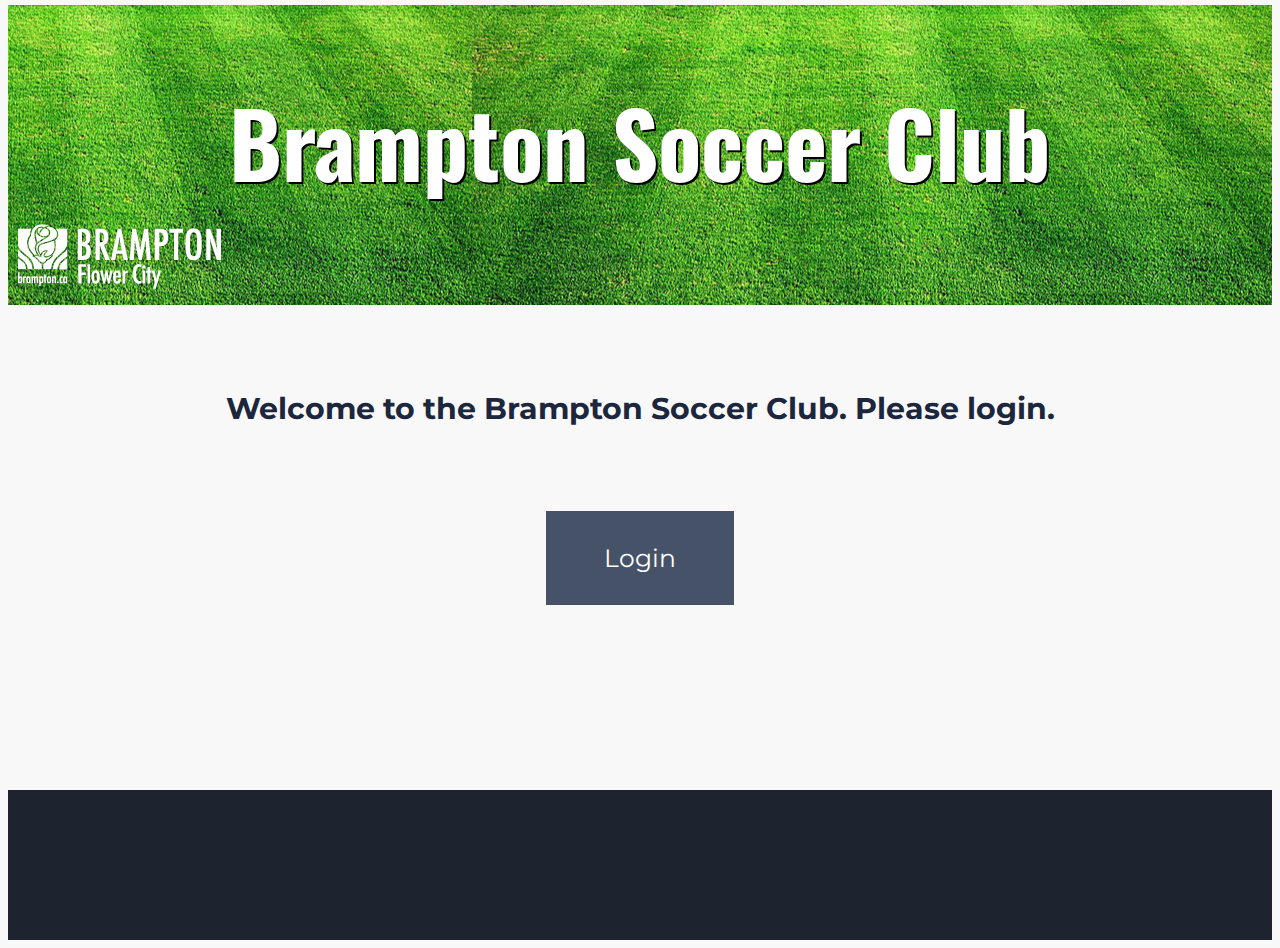
<file: index.html>
<!DOCTYPE html>
<html>
<head>
    <title>Brampton Soccer Club</title>

    <link rel="stylesheet" media="screen and (min-width: 0px)" href="index_mobile.css">
    <link rel="stylesheet" media="screen and (min-width: 700px)" href="index.css">

  <meta charset="utf-8">
  <meta name="viewport" content="width=device-width, initial scale=1.0">


  <link href="https://fonts.googleapis.com/css?family=Montserrat|Oswald" rel="stylesheet">


</head>

<body>
    <div id="container">
        <h1>Brampton Soccer Club</h1>
        <img id="logo" src="logo.png">
       <!-- <img id="logo1" src="logo1.png">-->
    </div>
    <div class="container1">
        <h3>Welcome to the Brampton Soccer Club. Please login.</h3>
        <center>
          <a href="login.html" class="button">Login</a>
        </center>
    </div>
    <div id="container2">

    </div>

</body>
</html>
</file>
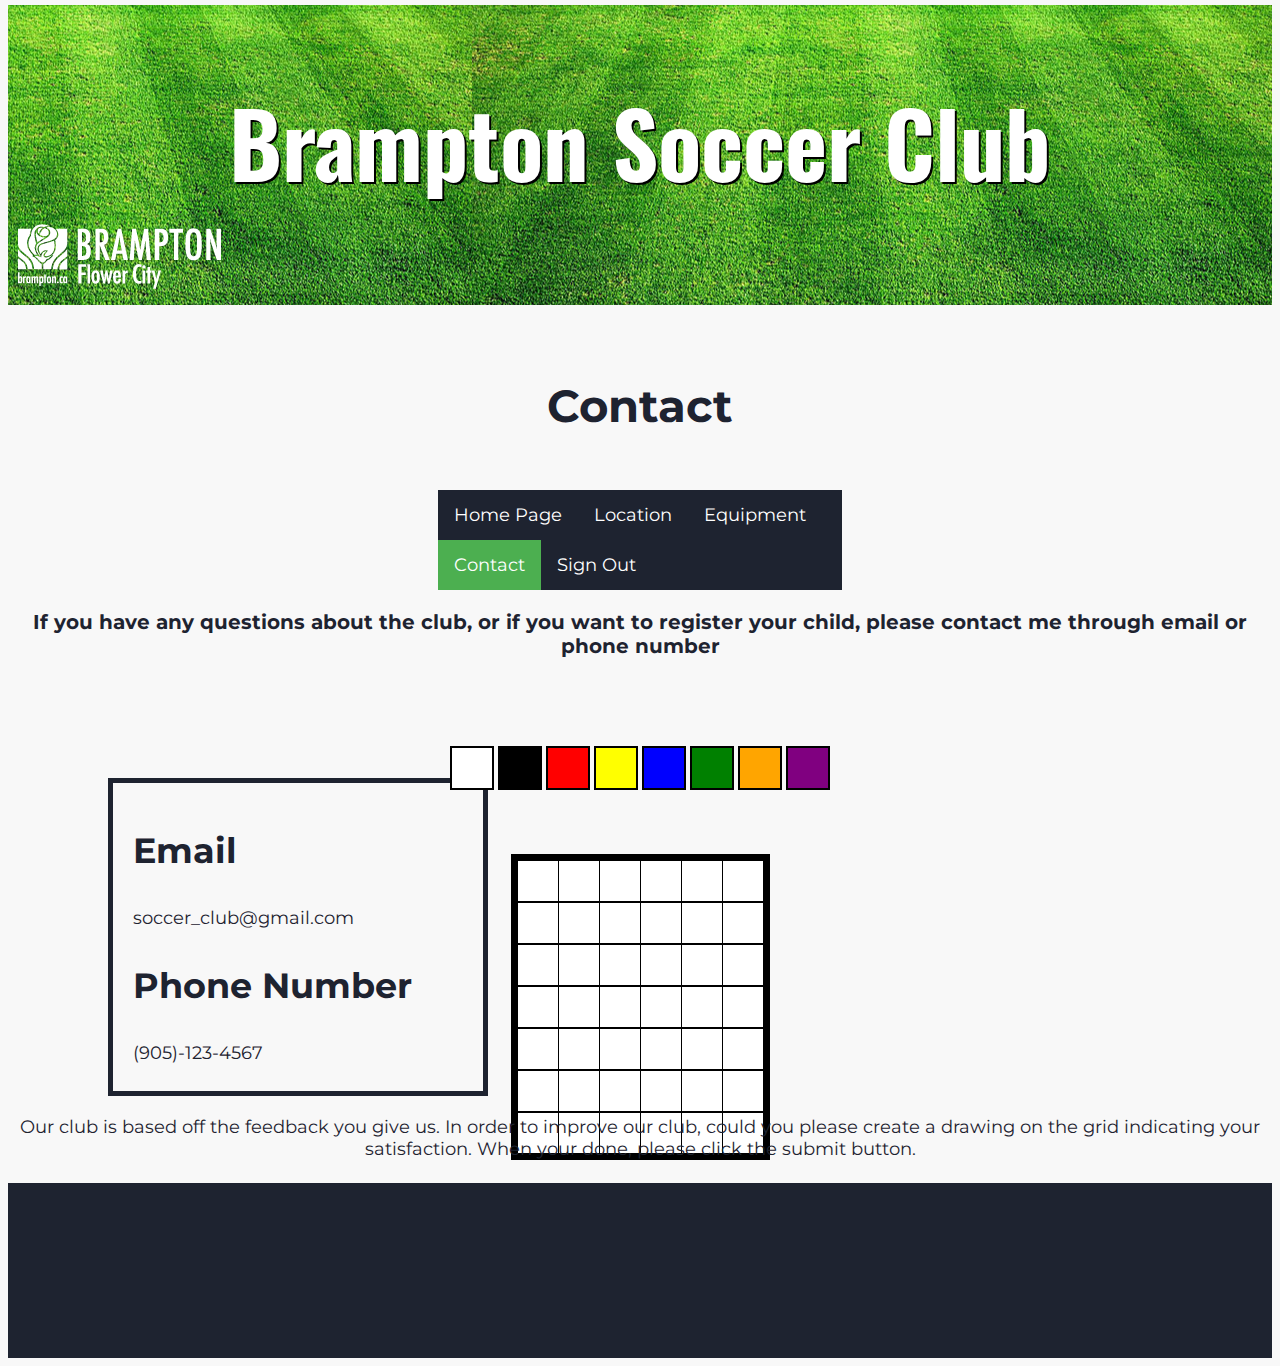
<file: contact.html>
<!DOCTYPE html>
<html>
<head>

  <title>Equipment</title>

  <link rel="stylesheet" media="screen and (min-width: 0px)" href="contact_mobile.css">
  <link rel="stylesheet" media="screen and (min-width: 700px)" href="contact.css">

  <meta charset="utf-8">
  <meta name="viewport" content="width=device-width, initial scale=1.0">


  <link href="https://fonts.googleapis.com/css?family=Montserrat|Oswald" rel="stylesheet">

  <script>
    var penColour = 'black';

    function setPencolour(pen)
    {
      penColour = pen;
    }

    function setPixelColour(pixel)
    {
      pixel.style.backgroundColor = penColour;
    }
    </script>


</head>
<body>

  <div id="container">
      <h1>Brampton Soccer Club</h1>
      <img id="logo" src="logo.png">
     <!-- <img id="logo1" src="logo1.png">-->
  </div>
  <div class="container1">
      <center>
        <h2>Contact</h2>
        <ul>
          <li><a id="subtitles" href="welcome.html">Home Page</a></li>
          <li><a id="subtitles" href="location.html">Location</a></li>
          <li><a id="subtitles" href="gear.html">Equipment</a></li>
          <li><a id="subtitles" class="active" href="contact.html">Contact</a></li>
          <li><a id="subtitles" href="login.html">Sign Out</a></li>
        </ul>

        <h3 class="questions">If you have any questions about the club, or if you want to register your child, please contact me through email or phone number</h3>
      </center>

      <div id="box">
        <h3 class="move">Email</h3>
        <p class="move">soccer_club@gmail.com</p>
        <h3 class="move">Phone Number</h3>
        <p class="move">(905)-123-4567</p>
      </div>
      <center>

        <div id="palette">
  <div class="pen" style="background-color:white;" onclick="setPencolour('white')"></div>
  <div class="pen" style="background-color:black;" onclick="setPencolour('black')"></div>
  <div class="pen" style="background-color:red;" onclick="setPencolour('red')"></div>
  <div class="pen" style="background-color:yellow;" onclick="setPencolour('yellow')"></div>
  <div class="pen" style="background-color:blue;" onclick="setPencolour('blue')"></div>
  <div class="pen" style="background-color:green;" onclick="setPencolour('green')"></div>
  <div class="pen" style="background-color:orange;" onclick="setPencolour('orange')"></div>
  <div class="pen" style="background-color:purple;" onclick="setPencolour('purple')"></div>

</div>

<div id="art">
<div class="row">
  <div class="pixel" onclick="setPixelColour(this)"></div>
  <div class="pixel" onclick="setPixelColour(this)"></div>
  <div class="pixel" onclick="setPixelColour(this)"></div>
  <div class="pixel" onclick="setPixelColour(this)"></div>
  <div class="pixel" onclick="setPixelColour(this)"></div>
  <div class="pixel" onclick="setPixelColour(this)"></div>
</div>
  <div class="row">
  <div class="pixel" onclick="setPixelColour(this)"></div>
  <div class="pixel" onclick="setPixelColour(this)"></div>
  <div class="pixel" onclick="setPixelColour(this)"></div>
  <div class="pixel" onclick="setPixelColour(this)"></div>
  <div class="pixel" onclick="setPixelColour(this)"></div>
  <div class="pixel" onclick="setPixelColour(this)"></div>
</div>
  <div class="row">
  <div class="pixel" onclick="setPixelColour(this)"></div>
  <div class="pixel" onclick="setPixelColour(this)"></div>
  <div class="pixel" onclick="setPixelColour(this)"></div>
  <div class="pixel" onclick="setPixelColour(this)"></div>
  <div class="pixel" onclick="setPixelColour(this)"></div>
  <div class="pixel" onclick="setPixelColour(this)"></div>
</div>
  <div class="row">
  <div class="pixel" onclick="setPixelColour(this)"></div>
  <div class="pixel" onclick="setPixelColour(this)"></div>
  <div class="pixel" onclick="setPixelColour(this)"></div>
  <div class="pixel" onclick="setPixelColour(this)"></div>
  <div class="pixel" onclick="setPixelColour(this)"></div>
  <div class="pixel" onclick="setPixelColour(this)"></div>
</div>
  <div class="row">
  <div class="pixel" onclick="setPixelColour(this)"></div>
  <div class="pixel" onclick="setPixelColour(this)"></div>
  <div class="pixel" onclick="setPixelColour(this)"></div>
  <div class="pixel" onclick="setPixelColour(this)"></div>
  <div class="pixel" onclick="setPixelColour(this)"></div>
  <div class="pixel" onclick="setPixelColour(this)"></div>
</div>
  <div class="row">
  <div class="pixel" onclick="setPixelColour(this)"></div>
  <div class="pixel" onclick="setPixelColour(this)"></div>
  <div class="pixel" onclick="setPixelColour(this)"></div>
  <div class="pixel" onclick="setPixelColour(this)"></div>
  <div class="pixel" onclick="setPixelColour(this)"></div>
  <div class="pixel" onclick="setPixelColour(this)"></div>
</div>
  <div class="row">
  <div class="pixel" onclick="setPixelColour(this)"></div>
  <div class="pixel" onclick="setPixelColour(this)"></div>
  <div class="pixel" onclick="setPixelColour(this)"></div>
  <div class="pixel" onclick="setPixelColour(this)"></div>
  <div class="pixel" onclick="setPixelColour(this)"></div>
  <div class="pixel" onclick="setPixelColour(this)"></div>
</div>
</center>

</div>
<center>
<p class="feedback">Our club is based off the feedback you give us. In order to improve our club, could you please create a drawing on the grid indicating your satisfaction. When your done, please click the submit button.</p>
</center>

<form action="contact.html" method="post" onsubmit="return checkForm(this);">
  <input type="submit" value="Submit">
</form>

</div>

        <div id="container2">

        </div>
</body>
</html>
</file>
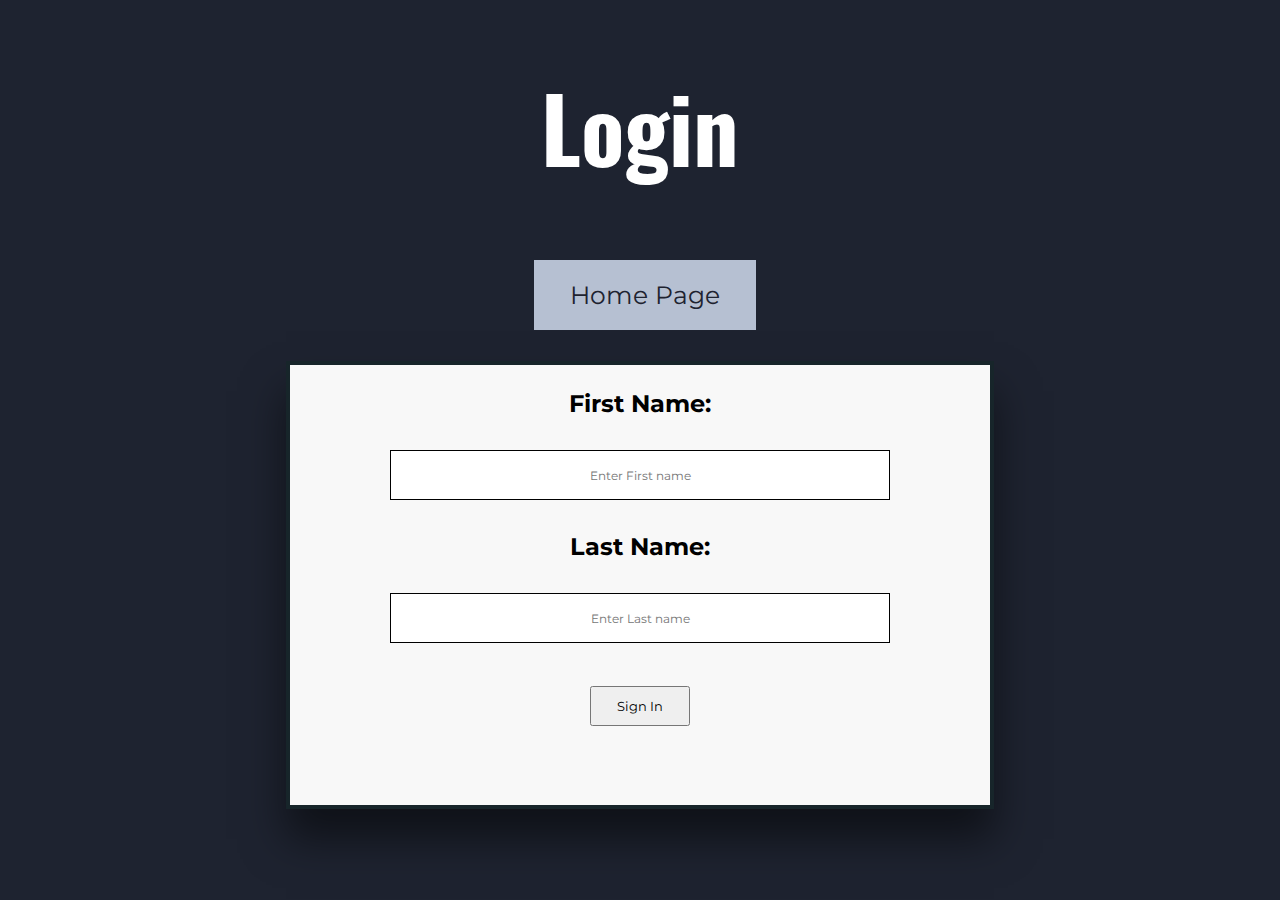
<file: login.html>
<!DOCTYPE html>
<html>
<head>

    <title>Login Page</title>


        <link rel="stylesheet" media="screen and (min-width: 0px)" href="login_mobile.css">
        <link rel="stylesheet" media="screen and (min-width: 700px)" href="login.css">

  <meta charset="utf-8">
  <meta name="viewport" content="width=device-width, initial scale=1.0">

  <link href="https://fonts.googleapis.com/css?family=Montserrat|Oswald" rel="stylesheet">

    <script>
        function checkForm(form)
    {
      if(form.firstname.value == "") {
        alert("Error: First name is empty!");
        form.firstname.focus();
        return false;
      }

      if (form.lastname.value == "") {
        alert("Error: Last name is empty!");
        form.lastname.focus();
        return false;
      }

      return true;
    }

  </script>

</head>

<body>

    <h1>Login </h1>
    <center>
      <a class="button" href="index.html">Home Page</a>
    </enter>

     <div class="container">
          <div class="left">

            <form action="welcome.html" method="post" onsubmit="return checkForm(this);">

          <div class="all_move">
            <div class="move">
              <h3>First Name:</h3>
              <input type="text" placeholder="Enter First name" name="firstname" >
            </div>

            <div class="move1">
              <h3>Last Name:</h3>
              <input type="text" placeholder="Enter Last name" name="lastname" >
            </div>

            <div class="move2">
              <input type="submit" value="Sign In">
            </div>
          </div>
          </div>
          </form>
                </div>


          </div>

</body>
</html>
</file>
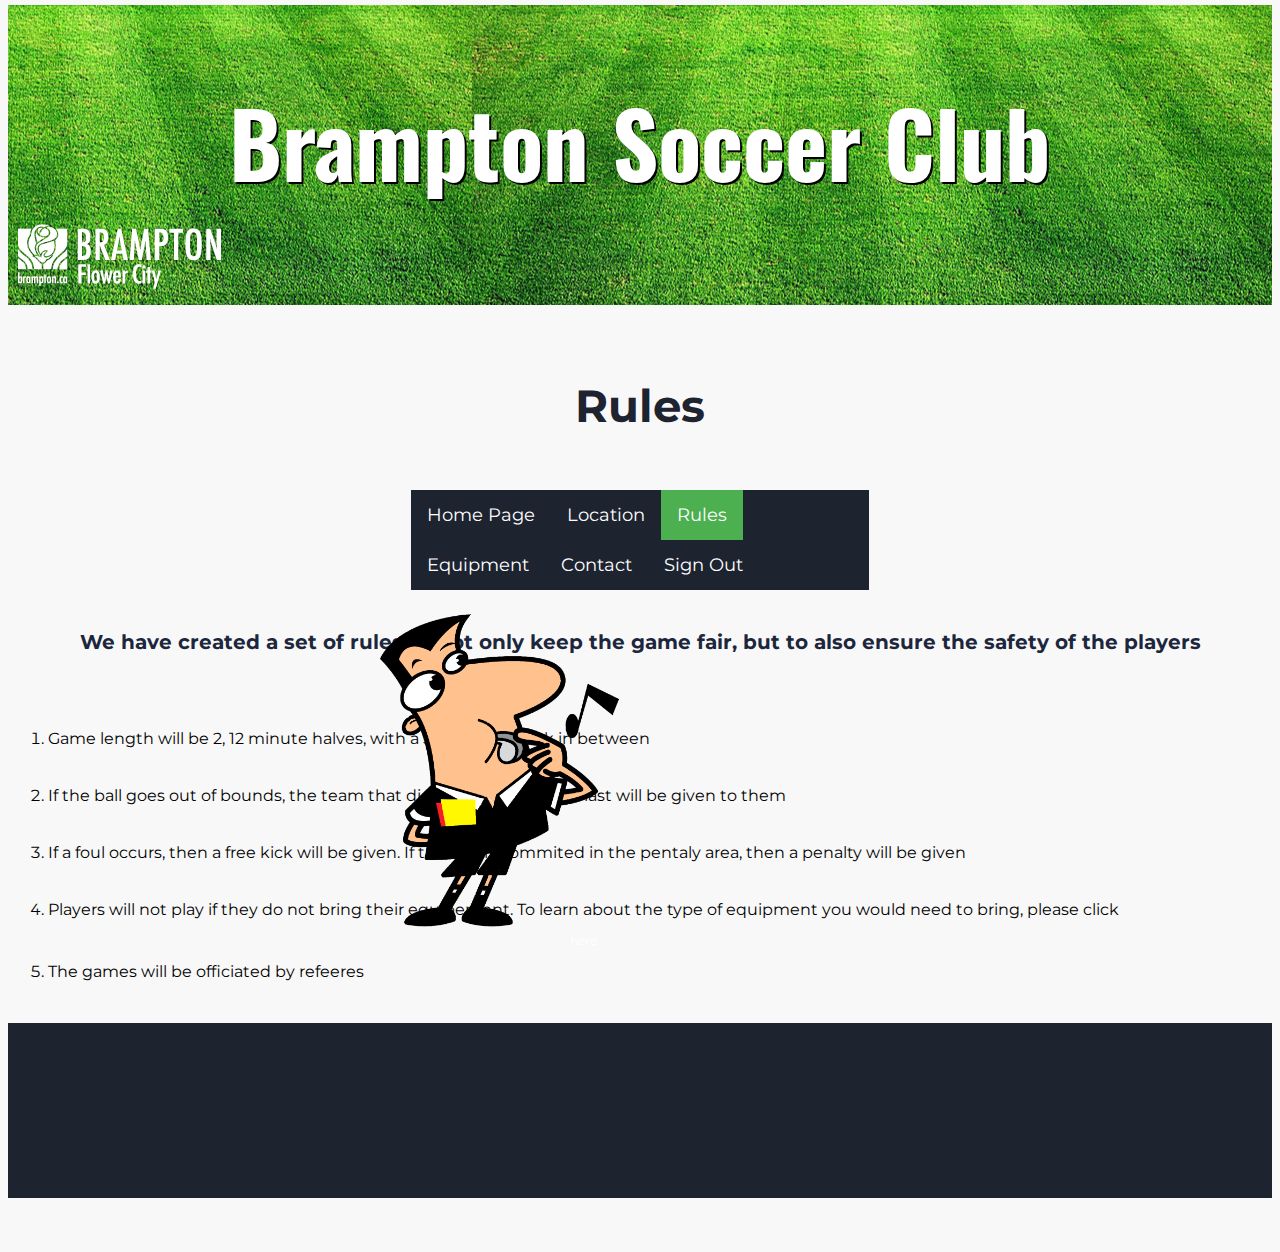
<file: rules.html>
<!DOCTYPE html>
<html>
<head>

  <title>Rules</title>

<link rel="stylesheet" media="screen and (min-width: 0px)" href="rules_mobile.css">
  <link rel="stylesheet" media="screen and (min-width: 700px)" href="rules.css">

  <meta charset="utf-8">
  <meta name="viewport" content="width=device-width, initial scale=1.0">


  <link href="https://fonts.googleapis.com/css?family=Montserrat|Oswald" rel="stylesheet">


</head>
<body>

  <div id="container">
      <h1>Brampton Soccer Club</h1>
      <img id="logo" src="logo.png">
     <!-- <img id="logo1" src="logo1.png">-->
  </div>
  <div class="container1">
      <center>
        <h2>Rules</h2>
        <ul>
          <li><a id="subtitles" href="welcome.html">Home Page</a></li>
          <li><a id="subtitles" href="location.html">Location</a></li>
          <li><a id="subtitles" class="active" href="rules.html">Rules</a></li>
          <li><a id="subtitles" href="gear.html">Equipment</a></li>
          <li><a id="subtitles" href="contact.html">Contact</a></li>
          <li><a id="subtitles" href="signout.html">Sign Out</a></li>
        </ul>
        <h3>We have created a set of rules to not only keep the game fair, but to also ensure the safety of the players</h3>
      </center>

      <ol id="rules">
        <li>Game length will be 2, 12 minute halves, with a 5 minutes break in between</li>
        <br>
        <br>
        <br>
        <li>If the ball goes out of bounds, the team that did not touch the ball last will be given to them</li>
        <br>
        <br>
        <br>
        <li>If a foul occurs, then a free kick will be given. If the foul is commited in the pentaly area, then a penalty will be given</li>
        <br>
        <br>
        <br>
        <li>Players will not play if they do not bring their equipement. To learn about the type of equipment you would need to bring, please click <a href="gear.html" class="link"> here</a></li>
        <br>
        <br>
        <br>
        <li>The games will be officiated by refeeres</li>
      </ol>

      <img class="referee" src="referee.png">


  </div>
  <div id="container2">

  </div>


</body>
</html>
</file>
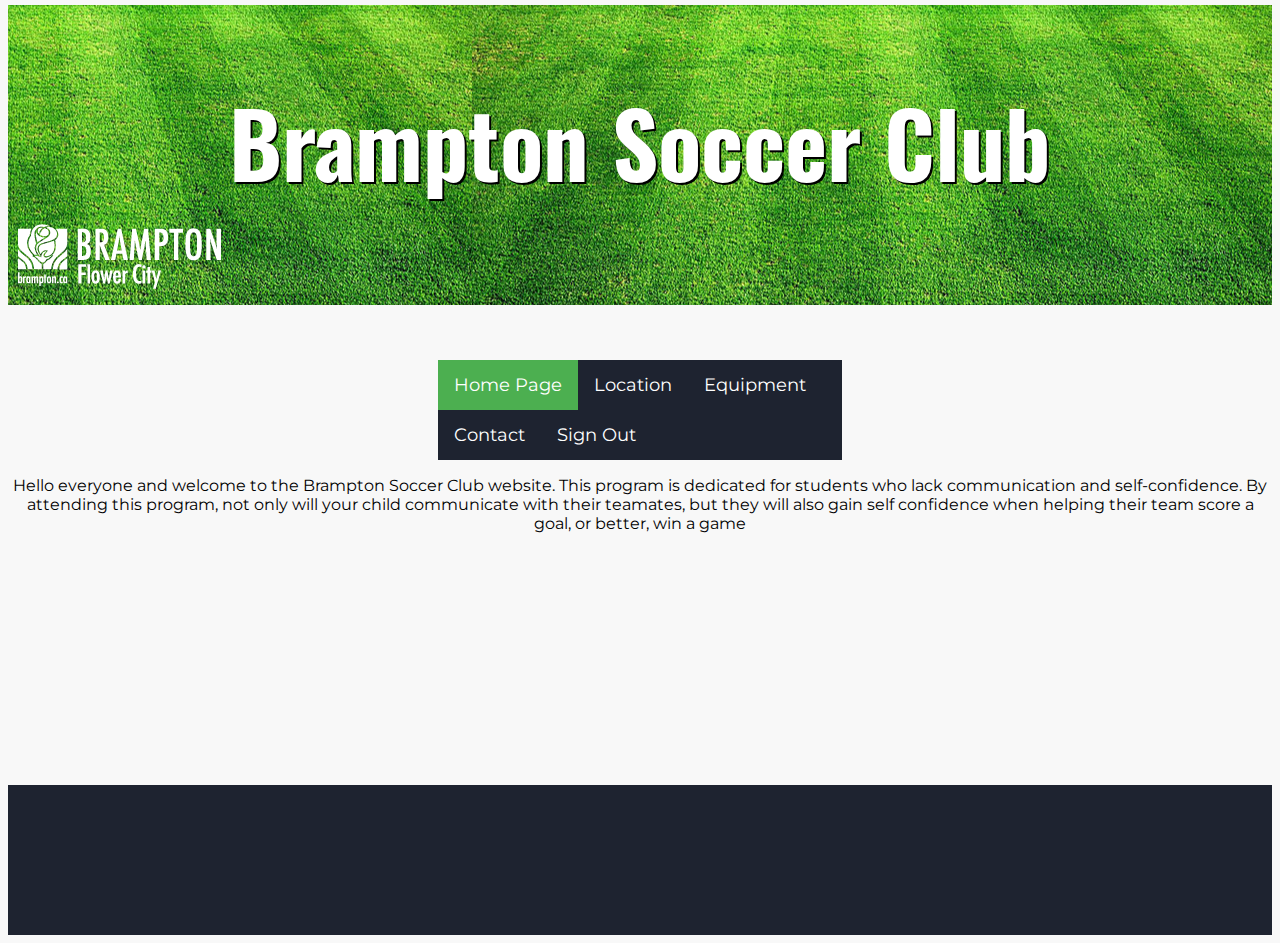
<file: welcome.html>
<!DOCTYPE html>
<html>

<head>

  <title>Brampton Soccer Club</title>

  <link rel="stylesheet" media="screen and (min-width: 0px)" href="welcome_mobile.css">
  <link rel="stylesheet" media="screen and (min-width: 700px)" href="welcome.css">

  <meta charset="utf-8">
  <meta name="viewport" content="width=device-width, initial scale=1.0">


  <link href="https://fonts.googleapis.com/css?family=Montserrat|Oswald" rel="stylesheet">

</head>

<body>

  <div id="container">
      <h1>Brampton Soccer Club</h1>
      <img id="logo" src="logo.png">
     <!-- <img id="logo1" src="logo1.png">-->
  </div>
  <div class="container1">
      <center>
        <ul>
          <li><a class="active" href="welcome.html">Home Page</a></li>
          <li><a href="location.html">Location</a></li>
          <li><a href="gear.html">Equipment</a></li>
          <li><a href="contact.html">Contact</a></li>
          <li><a href="login.html">Sign Out</a></li>
        </ul>

        <p>Hello everyone and welcome to the Brampton Soccer Club website. This program is dedicated for students who lack communication and self-confidence.
          By attending this program, not only will your child communicate with their teamates, but they will also gain self confidence when helping their team score
          a goal, or better, win a game</p> 
      </center>
  </div>
  <div id="container2">

  </div>

</body>

</html>
</file>
<file: index_mobile.css>
body {
    background-color: #F8F8F8;
}

h1 {
    font-family: 'Oswald', sans-serif;
    font-size:50px;
    text-align:center;
    color:white;
    text-shadow: 2px 2px  black;
    position:relative; top:40px;
}

h2 {
    font-family: 'Montserrat', sans-serif;
    font-size:35px;
    text-align: center;
    color: white;
}

#container {
    height:300px;
    width:100%;
    position:relative; top:-55px;
    background-image: url("grass.jpg");
    background-position: 100%;
}

.container1 {
    height:300px;
    width:100%;
}

#container2  {
    background-color:#1E2330;
    height:75px;
    width:100%;
}

h3 {
    font-family: 'Montserrat', sans-serif;
    font-size:25px;
    text-align:center;
    color:#1C263C;
}

.button {
    border: none;
    color: white;
    padding: 16px 32px;
    text-align: center;
    text-decoration: none;
    display: inline-block;
    font-size: 16px;
    margin: 4px 2px;
    -webkit-transition-duration: 0.4s; /* Safari */
    transition-duration: 0.4s;
    cursor: pointer;
    position:relative; top:50px;
    font-size:25px;
    font-family: 'Montserrat', sans-serif;
}

.button {
    background-color: #455268;
    color: white;
    border: 2px solid #455268;
}

.button:hover {
    background-color: #B6C0D2;
    color: black;
}

#logo {
    position:relative;right:-80px; top:45px;
}



/*#logo1 {
    position:relative; left:1450px;top:25px;
}*/
</file>
<file: index.css>
body {
    background-color: #F8F8F8;
}

h1 {
    font-family: 'Oswald', sans-serif;
    font-size:90px;
    text-align:center;
    color:white;
    text-shadow: 2px 2px  black;
    position:relative; top:70px;
}

h2 {
    font-family: 'Montserrat', sans-serif;
    font-size:35px;
    text-align: center;
    color: white;
}

#container {
    height:300px;
    width:100%;
    position:relative; top:-55px; 
    background-image: url("grass.jpg");
    background-position: 100%;
}

.container1 {
    height:400px;
    width:100%;
}

#container2  {
    background-color:#1E2330;
    height:150px;
    width:100%;
}

h3 {
    font-family: 'Montserrat', sans-serif;
    font-size:30px;
    text-align:center;
    color:#1C263C;
}

.button {
    border: none;
    color: white;
    padding: 30px 56px;
    text-align: center;
    text-decoration: none;
    display: inline-block;
    font-size: 16px;
    margin: 4px 2px;
    -webkit-transition-duration: 0.4s; /* Safari */
    transition-duration: 0.4s;
    cursor: pointer;
    position:relative; top:50px;
    font-size:25px;
    font-family: 'Montserrat', sans-serif;
}

.button {
    background-color: #455268;
    color: white;
    border: 2px solid #455268;
}

.button:hover {
    background-color: #B6C0D2;
    color: black;
}

#logo {
    position:relative;right:-10px; top:25px;
}



/*#logo1 {
    position:relative; left:1450px;top:25px;
}*/
</file>
<file: contact_mobile.css>
body {
    background-color: #F8F8F8;
}

h1 {
    font-family: 'Oswald', sans-serif;
    font-size:50px;
    text-align:center;
    color:white;
    text-shadow: 2px 2px  black;
    position:relative; top:40px;
}

h2 {
    font-family: 'Montserrat', sans-serif;
    font-size:30px;
    text-align: center;
    color: #1E2330;
}

#container {
    height:300px;
    width:100%;
    position:relative; top:-55px;
    background-image: url("grass.jpg");
    background-position: 100%;
}

.container1 {
    height:1050px;
    width:100%;
}

#container2  {
    background-color:#1E2330;
    height:75px;
    width:100%;
}

#logo {
    position:relative;right:-80px; top:45px;
}

ul {
    list-style-type: none;
    margin: 0;
    padding: 0;
    overflow: hidden;
    background-color: #1E2330;
    width: 74%;
    text-align: center;
    font-family: 'Montserrat', sans-serif;
}

li {
    float: left;
    position:center;
}

li a {
    display: block;
    color: white;
    text-align: center;
    padding: 14px 16px;
    text-decoration: none;
    font-size: 12px;
}

li a:hover:not(.active) {
    background-color: #111;
}

.active {
    background-color: #4CAF50;
}
#art {
  display: table;
  border-spacing: 1px;
  background-color: black;
  border: 5px solid black;
  position: relative; top:75px;
}

.pixel {
  display: table-cell;
  background-color: white;
  width:40px;
  height:40px;
}

.pen {
  display: inline-block;
  width: 40px;
  height: 40px;
  border: 2px solid black;
}
#palette {
  position: relative; top:50px;
}

h3 {
  font-family: 'Montserrat', sans-serif;
      font-size:15px;
}

p {
  font-family: 'Montserrat', sans-serif;
}

.move {
  position: relative;right:-25px;
}

#box {
  width: 250px;
  padding: 10px;
  border: 5px solid #1E2330 ;
  position: relative; right:-35px;
}

.feedback {
  position: relative; top: -100px;
}

input[type=submit] {
  height:40px;
  width:100px;
  font-family: 'Montserrat', sans-serif;
  position: relative; right: -125px; top: -50px;
}
</file>
<file: contact.css>
body {
    background-color: #F8F8F8;
}

h1 {
    font-family: 'Oswald', sans-serif;
    font-size:90px;
    text-align:center;
    color:white;
    text-shadow: 2px 2px  black;
    position:relative; top:70px;
}

h2 {
    font-family: 'Montserrat', sans-serif;
    font-size:45px;
    text-align: center;
    color: #1E2330;
    position:relative; top:-20px;
}

#container {
    height:300px;
    width:100%;
    position:relative; top:-55px;
    background-image: url("grass.jpg");
    background-position: 100%;
}

.container1 {
    height:625px;
    width:100%;
}

#container2  {
    background-color:#1E2330;
    height:175px;
    width:100%;

}


ul {
    list-style-type: none;
    margin: 0;
    padding: 0;
    overflow: hidden;
    background-color: #1E2330;
    width: 31.9%;
    text-align: center;
    font-family: 'Montserrat', sans-serif;
}

li {
    float: left;
    position:center;
}

li #subtitles {
    display: block;
    color: white;
    text-align: center;
    padding: 14px 16px;
    text-decoration: none;
    font-size: 18px;
}

li #subtitles:hover:not(.active) {
    background-color: #111;
}

.active {
    background-color: #4CAF50;
}
#logo {
    position:relative;right:-10px; top:25px;
}

h3 {
  font-family: 'Montserrat', sans-serif;
  color: #1E2330;
  font-size: 35px;
}
p {
  font-family: 'Montserrat', sans-serif;
  color: #1E2330;
  font-size: 18px;
}

.questions {
  font-size: 20px;
}

#art {
  display: table;
  border-spacing: 1px;
  background-color: black;
  border: 5px solid black;
  position: relative;top:-190px;
}

.pixel {
  display: table-cell;
  background-color: white;
  width:40px;
  height:40px;
}

.pen {
  display: inline-block;
  width: 40px;
  height: 40px;
  border: 2px solid black;
}
#palette {
  position: relative;top:-250px;
}

.move {
  position: relative;top:1px; right:-10px;
}

#box {
  width: 350px;
  border: 5px solid #1E2330 ;
  position: relative;top:100px; right: -100px;
}

.feedback {
  position: relative; top:75px;
}

input[type=submit] {
  height:80px;
  width:140px;
  font-family: 'Montserrat', sans-serif;
  font-size: 25px;
  position:relative; top:-250px; right: -1400px;
}
</file>
<file: login_mobile.css>
body {
    background-color:#1E2330
}
h1 {
font-family: 'Oswald', sans-serif;
font-size:50px;
text-align:center;
color:white;
}

.container {
  width:300px;
  height:350px;
  background: #F8F8F8;
  margin:4% auto;
  border: 4px solid #17252A;
  box-shadow: 0 30px 40px rgba(0,0,0,.5);
  text-align:center;
  position:relative; top:45px;
}

.container .form {
  position: relative;
}

input[type=text] {
    width: 225px;
    height: 25px;
    margin: 8px 0;
    display: inline-block;
    border: 1px solid #000;
    box-sizing: border-box;
    font-size: 12px;
    font-family: 'Montserrat', sans-serif;
    text-align:center;
}

input[type=submit] {
    height:40px;
  width:100px;
  font-family: 'Montserrat', sans-serif;
    position:relative; top:35px;
}

h3 {
    font-size: 22px;
    font-family: 'Montserrat', sans-serif;
    text-align:center;
}

.button {
    border: none;
    color: white;
    padding: 15px 26px;
    text-align: center;
    text-decoration: none;
    display: inline-block;
    margin: 4px 2px;
    -webkit-transition-duration: 0.4s; /* Safari */
    transition-duration: 0.4s;
    cursor: pointer;
    font-size:25px;
    font-family: 'Montserrat', sans-serif;
    font-size: 16px;
    position:relative;
}

.button {
    background-color:#B6C0D2;
    color: #1E2330;
    border: 2px solid #1E2330;
}

.button:hover {
    background-color:  #F8F8F8 ;
    color: #1E2330;
}
</file>
<file: login.css>
body {
    background-color:#1E2330;
}

h1 {
    font-family: 'Oswald', sans-serif;
    font-size:90px;
    text-align:center;
    color:white;
}

.container {
  width:700px;
  height:440px;
  background: #F8F8F8;
  margin:4% auto;
  border: 4px solid #17252A;
  box-shadow: 0 30px 40px rgba(0,0,0,.5);
  text-align:center;
  position:relative; top:-25px;
}

.container .form {
  position: relative;
}

input[type=text] {
    width: 500px;
    height: 50px;
    margin: 8px 0;
    display: inline-block;
    border: 1px solid #000;
    box-sizing: border-box;
    font-size: 12px;
    font-family: 'Montserrat', sans-serif;
    text-align:center;
}

input[type=submit] {
    height:40px;
  width:100px;
  font-family: 'Montserrat', sans-serif;
    position:relative; top:35px;
}

h3 {
    font-size: 24px;
    font-family: 'Montserrat', sans-serif;
    text-align:center;

}

.button {
    color: white;
    padding: 20px 36px;
    text-align: center;
    text-decoration: none;
    display: inline-block;
    font-size: 14px;
    -webkit-transition-duration: 0.4s; /* Safari */
    transition-duration: 0.4s;
    cursor: pointer;
    position:relative;right:-5px;
    font-size:25px;
    font-family: 'Montserrat', sans-serif;
}

.button {
    background-color:#B6C0D2;
    color: #1E2330;
    border: 2px solid #1E2330;
}

.button:hover {
    background-color:  #F8F8F8 ;
    color: #1E2330;
}
</file>
<file: rules_mobile.css>
body {
    background-color: #F8F8F8;
}

h1 {
    font-family: 'Oswald', sans-serif;
    font-size:50px;
    text-align:center;
    color:white;
    text-shadow: 2px 2px  black;
    position:relative; top:40px;
}

h2 {
    font-family: 'Montserrat', sans-serif;
    font-size:30px;
    text-align: center;
    color: #1E2330;
}

#container {
    height:300px;
    width:100%;
    position:relative; top:-55px;
    background-image: url("grass.jpg");
    background-position: 100%;
}

.container1 {
    height:725px;
    width:100%;
}

#container2  {
    background-color:#1E2330;
    height:75px;
    width:100%;
}

#logo {
    position:relative;right:-80px; top:45px;
}

.referee {
  width:150px;
  height:202px;
}

ul {
    list-style-type: none;
    margin: 0;
    padding: 0;
    overflow: hidden;
    background-color: #1E2330;
    width: 74%;
    text-align: center;
    font-family: 'Montserrat', sans-serif;
}

li {
    float: left;
    position:center;
}

li a {
    display: block;
    color: white;
    text-align: center;
    padding: 14px 16px;
    text-decoration: none;
    font-size: 12px;
}

li a:hover:not(.active) {
    background-color: #111;
}

.active {
    background-color: #4CAF50;
}

h3 {
    font-family: 'Montserrat', sans-serif;
    font-size:15px;
    text-align:center;
    color:#1C263C;
    position:relative;
}
</file>
<file: rules.css>
body {
    background-color: #F8F8F8;
}

h1 {
    font-family: 'Oswald', sans-serif;
    font-size:90px;
    text-align:center;
    color:white;
    text-shadow: 2px 2px  black;
    position:relative; top:70px;
}

h2 {
    font-family: 'Montserrat', sans-serif;
    font-size:45px;
    text-align: center;
    color: #1E2330;
    position:relative; top:-20px;
}

#container {
    height:300px;
    width:100%;
    position:relative; top:-55px;
    background-image: url("grass.jpg");
    background-position: 100%;
}

.container1 {
    height:625px;
    width:100%;
}

#container2  {
    background-color:#1E2330;
    height:175px;
    width:100%;
}


ul {
    list-style-type: none;
    margin: 0;
    padding: 0;
    overflow: hidden;
    background-color: #1E2330;
    width: 36.2%;
    text-align: center;
    font-family: 'Montserrat', sans-serif;
}

li {
    float: left;
    position:center;
}

li #subtitles {
    display: block;
    color: white;
    text-align: center;
    padding: 14px 16px;
    text-decoration: none;
    font-size: 18px;
}

li #subtitles:hover:not(.active) {
    background-color: #111;
}

.active {
    background-color: #4CAF50;
}
#logo {
    position:relative;right:-10px; top:25px;
}

h2 {
    font-family: 'Montserrat', sans-serif;
    font-size:45px;
    text-align: center;
    color: #1E2330;
    position:relative; top:-20px;
}

#rules {
  font-family: 'Montserrat', sans-serif;
}

li a {
  text-decoration: none;
}

ol {
  position: relative;top:75px;
}

h3 {
  font-family: 'Montserrat', sans-serif;
  font-size: 20px;
  position: relative;top:20px;
}

.referee {
  width:259px;
  height:350px;
  position: relative;top: -300px;
}
</file>
<file: welcome_mobile.css>
body {
    background-color: #F8F8F8;
}

h1 {
    font-family: 'Oswald', sans-serif;
    font-size:50px;
    text-align:center;
    color:white;
    text-shadow: 2px 2px  black;
    position:relative; top:40px;
}

h2 {
    font-family: 'Montserrat', sans-serif;
    font-size:30px;
    text-align: center;
    color: #1E2330;
}

#container {
    height:300px;
    width:100%;
    position:relative; top:-55px;
    background-image: url("grass.jpg");
    background-position: 100%;
}

.container1 {
    height:300px;
    width:100%;
}

#container2  {
    background-color:#1E2330;
    height:75px;
    width:100%;
}

h3 {
    font-family: 'Montserrat', sans-serif;
    font-size:15px;
    text-align:center;
    color:#1C263C;
    position:relative;
}



#logo {
    position:relative;right:-80px; top:45px;
}

ul {
    list-style-type: none;
    margin: 0;
    padding: 0;
    overflow: hidden;
    background-color: #1E2330;
    width: 74%;
    text-align: center;
    font-family: 'Montserrat', sans-serif;
}

li {
    float: left;
    position:center;
}

li a {
    display: block;
    color: white;
    text-align: center;
    padding: 14px 16px;
    text-decoration: none;
    font-size: 12px;
}

li a:hover:not(.active) {
    background-color: #111;
}

.active {
    background-color: #4CAF50;
}

p {
  font-family: 'Montserrat', sans-serif;
}
</file>
<file: welcome.css>
body {
    background-color: #F8F8F8;
}

h1 {
    font-family: 'Oswald', sans-serif;
    font-size:90px;
    text-align:center;
    color:white;
    text-shadow: 2px 2px  black;
    position:relative; top:70px;
}

h2 {
    font-family: 'Montserrat', sans-serif;
    font-size:35px;
    text-align: center;
    color: white;
}

#container {
    height:300px;
    width:100%;
    position:relative; top:-55px;
    background-image: url("grass.jpg");
    background-position: 100%;
}

.container1 {
    height:425px;
    width:100%;
}

#container2  {
    background-color:#1E2330;
    height:150px;
    width:100%;
}


ul {
    list-style-type: none;
    margin: 0;
    padding: 0;
    overflow: hidden;
    background-color: #1E2330;
    width: 31.9%;
    text-align: center;
    font-family: 'Montserrat', sans-serif;
}

li {
    float: left;
    position:center;
}

li a {
    display: block;
    color: white;
    text-align: center;
    padding: 14px 16px;
    text-decoration: none;
    font-size: 18px;
}

li a:hover:not(.active) {
    background-color: #111;
}

.active {
    background-color: #4CAF50;
}
#logo {
    position:relative;right:-10px; top:25px;
}

p {
  font-family: 'Montserrat', sans-serif;
}
</file>
